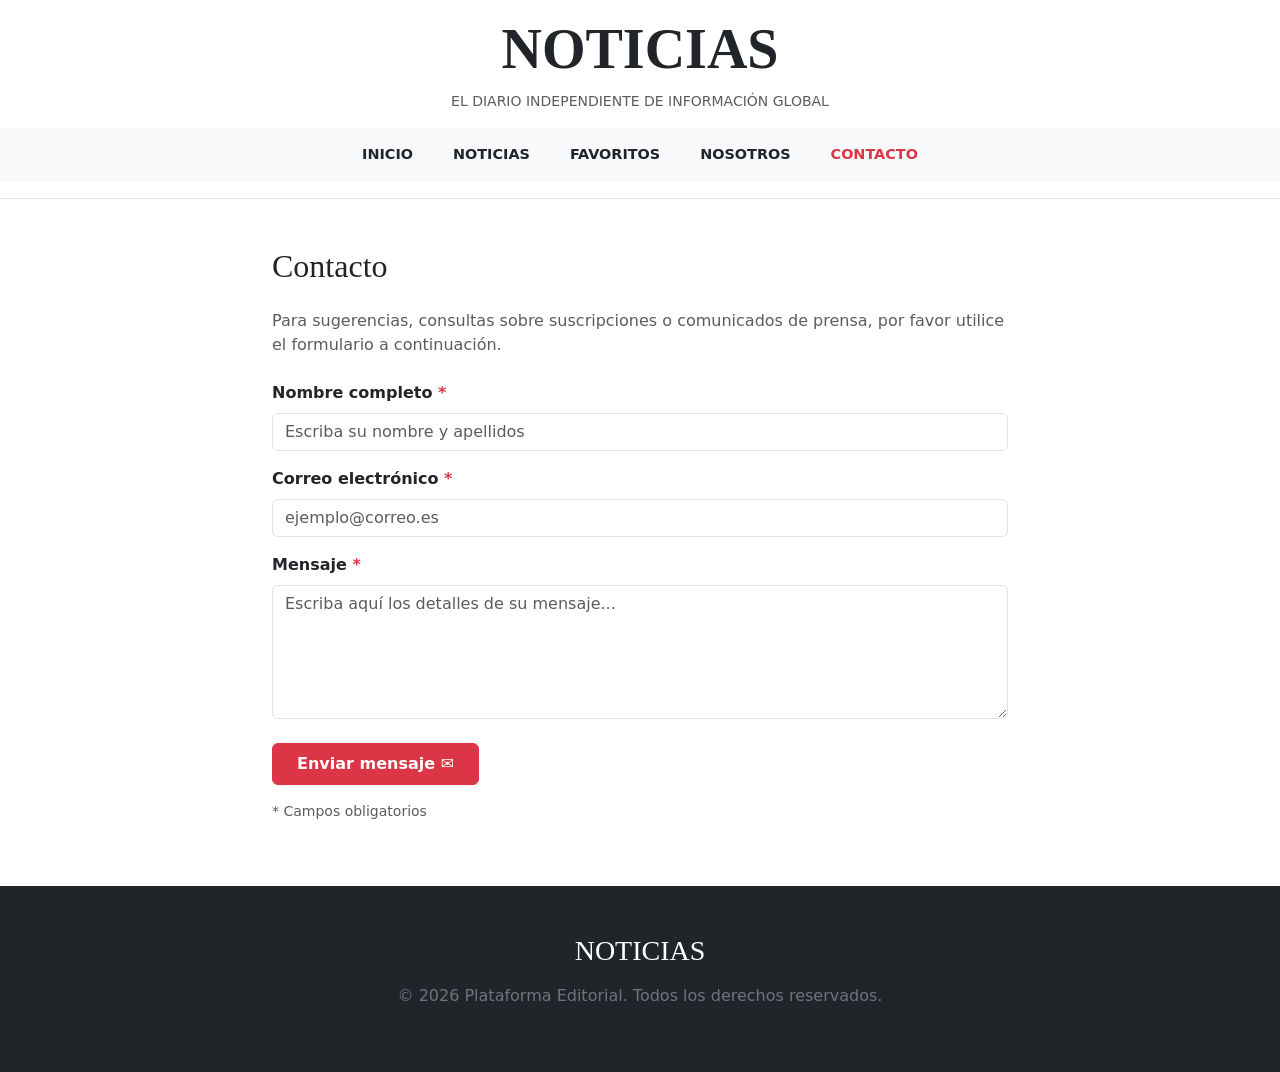
<file: contacto.html>
<!DOCTYPE html>
<html lang="es">
<head>
    <meta charset="UTF-8">
    <meta name="viewport" content="width=device-width, initial-scale=1.0">
    <title>NOTICIAS | Contacto</title>
    <!-- CSS de Bootstrap -->
    <link href="https://cdn.jsdelivr.net/npm/bootstrap@5.3.0/dist/css/bootstrap.min.css" rel="stylesheet">
    <link rel="stylesheet" href="css/style.css">
</head>
<body>

    <!-- Header y Navegación (Igual que en el index) -->
    <header class="border-bottom py-3 mb-4">
        <div class="container text-center mb-3">
            <h1 class="display-4 fw-bold" style="font-family: serif;">NOTICIAS</h1>
            <p class="text-muted small">EL DIARIO INDEPENDIENTE DE INFORMACIÓN GLOBAL</p>
        </div>
        <nav class="navbar navbar-expand-lg navbar-light bg-light">
            <div class="container">
                <button class="navbar-toggler" type="button" data-bs-toggle="collapse" data-bs-target="#navbarNav">
                    <span class="navbar-toggler-icon"></span>
                </button>
                <div class="collapse navbar-collapse justify-content-center" id="navbarNav">
                    <ul class="navbar-nav gap-4 fw-bold text-uppercase" style="font-size: 0.9rem;">
                        <li class="nav-item"><a class="nav-link text-dark" href="index.html">Inicio</a></li>
                        <li class="nav-item"><a class="nav-link text-dark" href="catalogo.html">Noticias</a></li>
                        <li class="nav-item"><a class="nav-link text-dark" href="favoritos.html">Favoritos</a></li>
                        <li class="nav-item"><a class="nav-link text-dark" href="nosotros.html">Nosotros</a></li>
                        <li class="nav-item"><a class="nav-link text-danger" href="contacto.html">Contacto</a></li>
                    </ul>
                </div>
            </div>
        </nav>
    </header>

    <!-- Contenido Principal: Formulario -->
    <main class="container my-5">
        <div class="row">
            <div class="col-md-8 mx-auto">
                <h2 class="mb-4" style="font-family: serif;">Contacto</h2>
                <p class="text-muted mb-4">Para sugerencias, consultas sobre suscripciones o comunicados de prensa, por favor utilice el formulario a continuación.</p>

                <!-- Alerta de éxito oculta por defecto -->
                <div id="alerta-exito" class="alert alert-success d-none" role="alert">
                    ✅ Su mensaje ha sido enviado con éxito. Nos pondremos en contacto con usted pronto.
                </div>

                <!-- Formulario -->
                <form id="formulario-contacto">
                    <div class="mb-3">
                        <label for="nombre" class="form-label fw-bold">Nombre completo <span class="text-danger">*</span></label>
                        <input type="text" class="form-control" id="nombre" placeholder="Escriba su nombre y apellidos">
                        <div id="error-nombre" class="text-danger small d-none mt-1">Por favor, ingrese su nombre.</div>
                    </div>

                    <div class="mb-3">
                        <label for="correo" class="form-label fw-bold">Correo electrónico <span class="text-danger">*</span></label>
                        <input type="email" class="form-control" id="correo" placeholder="ejemplo@correo.es">
                        <div id="error-correo" class="text-danger small d-none mt-1">Por favor, ingrese un correo electrónico válido.</div>
                    </div>

                    <div class="mb-4">
                        <label for="mensaje" class="form-label fw-bold">Mensaje <span class="text-danger">*</span></label>
                        <textarea class="form-control" id="mensaje" rows="5" placeholder="Escriba aquí los detalles de su mensaje..."></textarea>
                        <div id="error-mensaje" class="text-danger small d-none mt-1">El mensaje no puede estar vacío.</div>
                    </div>

                    <button type="submit" class="btn btn-danger px-4 py-2 fw-bold">Enviar mensaje ✉</button>
                    <p class="text-muted small mt-3">* Campos obligatorios</p>
                </form>
            </div>
        </div>
    </main>

    <!-- Footer (Igual que en el index) -->
    <footer class="bg-dark text-white py-5 mt-5">
        <div class="container text-center">
            <h3 style="font-family: serif;">NOTICIAS</h3>
            <p class="text-secondary mt-3">© 2026 Plataforma Editorial. Todos los derechos reservados.</p>
        </div>
    </footer>

    <script src="js/main.js"></script>
</body>
</html>
</file>
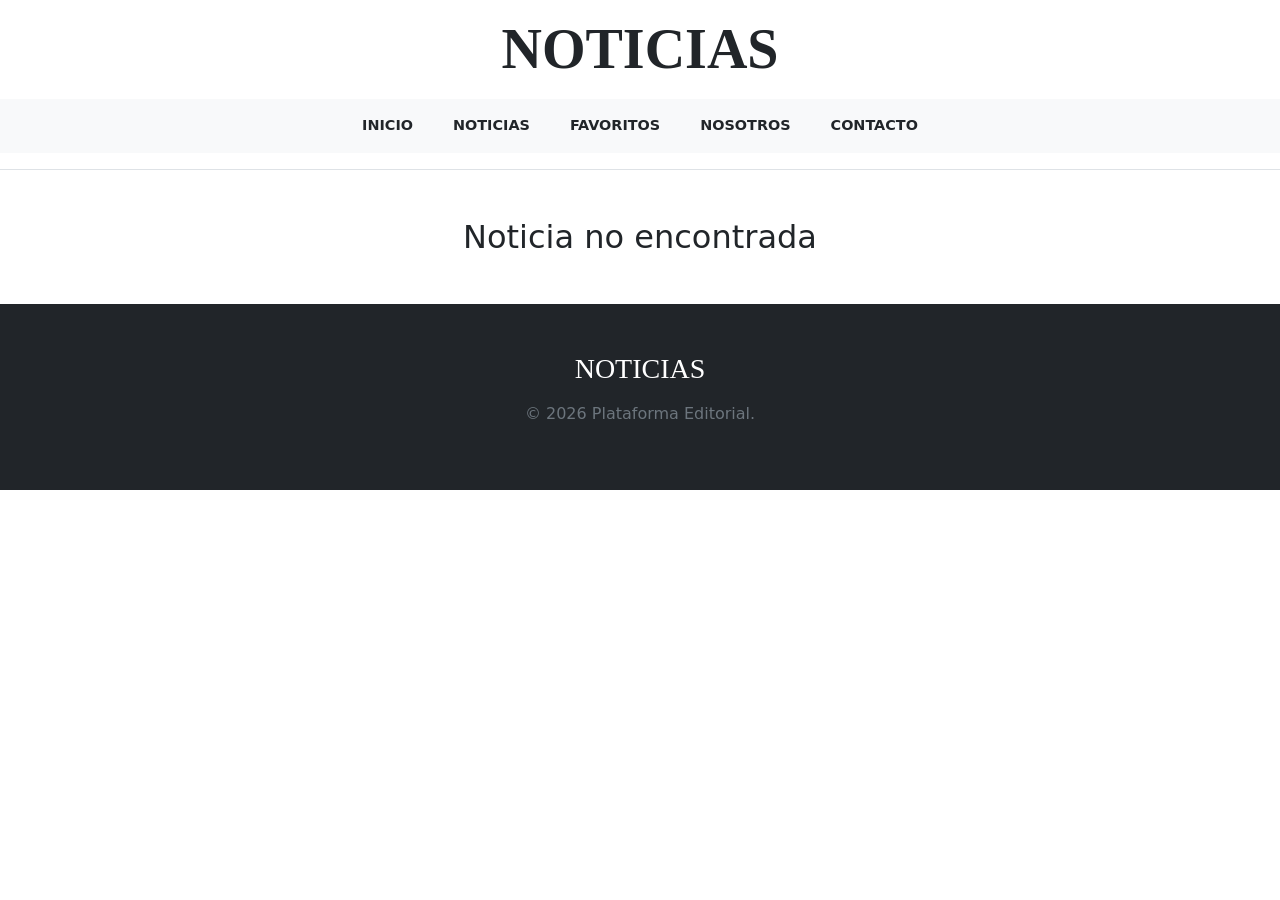
<file: detalle.html>
<!DOCTYPE html>
<html lang="es">
<head>
    <meta charset="UTF-8">
    <meta name="viewport" content="width=device-width, initial-scale=1.0">
    <title>NOTICIAS | Detalle</title>
    <link href="https://cdn.jsdelivr.net/npm/bootstrap@5.3.0/dist/css/bootstrap.min.css" rel="stylesheet">
    <link rel="stylesheet" href="css/style.css">
</head>
<body>

    <!-- Header y Navegación -->
    <header class="border-bottom py-3 mb-4">
        <div class="container text-center mb-3">
            <h1 class="display-4 fw-bold" style="font-family: serif;">NOTICIAS</h1>
        </div>
        <nav class="navbar navbar-expand-lg navbar-light bg-light">
            <div class="container">
                <div class="collapse navbar-collapse justify-content-center" id="navbarNav">
                    <ul class="navbar-nav gap-4 fw-bold text-uppercase" style="font-size: 0.9rem;">
                        <li class="nav-item"><a class="nav-link text-dark" href="index.html">Inicio</a></li>
                        <li class="nav-item"><a class="nav-link text-dark" href="catalogo.html">Noticias</a></li>
                        <li class="nav-item"><a class="nav-link text-dark" href="favoritos.html">Favoritos</a></li>
                        <li class="nav-item"><a class="nav-link text-dark" href="nosotros.html">Nosotros</a></li>
                        <li class="nav-item"><a class="nav-link text-dark" href="contacto.html">Contacto</a></li>
                    </ul>
                </div>
            </div>
        </nav>
    </header>

    <!-- Contenedor vacío donde inyectaremos la noticia -->
    <main id="detalle-noticia" class="container my-5">
        <!-- El JS llenará esto -->
        <div class="text-center"><div class="spinner-border text-danger" role="status"></div></div>
    </main>

    <!-- Footer -->
    <footer class="bg-dark text-white py-5 mt-5">
        <div class="container text-center">
            <h3 style="font-family: serif;">NOTICIAS</h3>
            <p class="text-secondary mt-3">© 2026 Plataforma Editorial.</p>
        </div>
    </footer>

    <script src="js/main.js"></script>
</body>
</html>
</file>
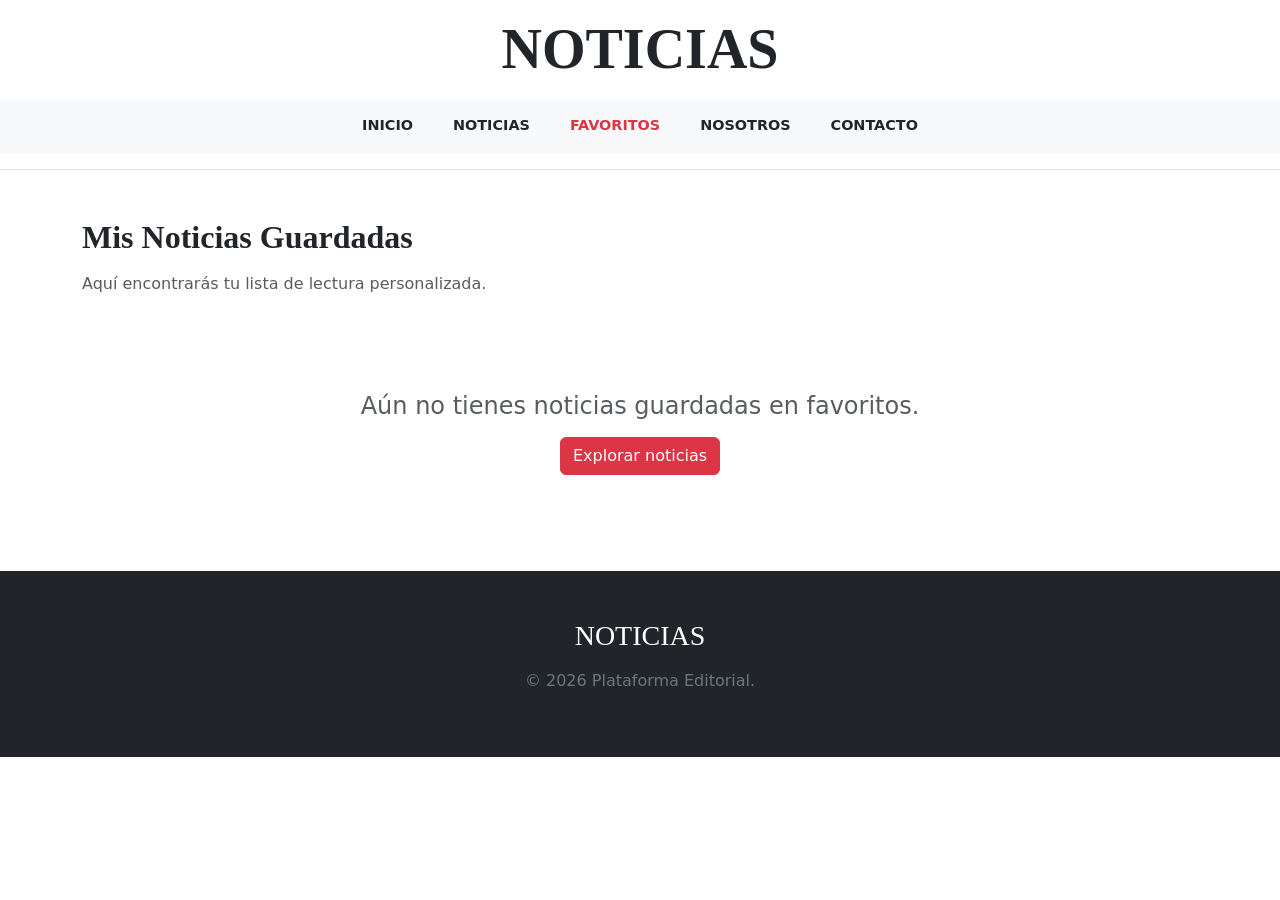
<file: favoritos.html>
<!DOCTYPE html>
<html lang="es">
<head>
    <meta charset="UTF-8">
    <meta name="viewport" content="width=device-width, initial-scale=1.0">
    <title>NOTICIAS | Mis Favoritos</title>
    <link href="https://cdn.jsdelivr.net/npm/bootstrap@5.3.0/dist/css/bootstrap.min.css" rel="stylesheet">
    <link rel="stylesheet" href="css/style.css">
</head>
<body>

    <!-- Header -->
    <header class="border-bottom py-3 mb-4">
        <div class="container text-center mb-3">
            <h1 class="display-4 fw-bold" style="font-family: serif;">NOTICIAS</h1>
        </div>
        <nav class="navbar navbar-expand-lg navbar-light bg-light">
            <div class="container">
                <div class="collapse navbar-collapse justify-content-center" id="navbarNav">
                    <ul class="navbar-nav gap-4 fw-bold text-uppercase" style="font-size: 0.9rem;">
                        <li class="nav-item"><a class="nav-link text-dark" href="index.html">Inicio</a></li>
                        <li class="nav-item"><a class="nav-link text-dark" href="catalogo.html">Noticias</a></li>
                        <li class="nav-item"><a class="nav-link text-danger" href="favoritos.html">Favoritos</a></li>
                        <li class="nav-item"><a class="nav-link text-dark" href="nosotros.html">Nosotros</a></li>
                        <li class="nav-item"><a class="nav-link text-dark" href="contacto.html">Contacto</a></li>
                    </ul>
                </div>
            </div>
        </nav>
    </header>

    <!-- Contenedor de Favoritos -->
    <main class="container my-5">
        <h2 class="mb-3 fw-bold" style="font-family: serif;">Mis Noticias Guardadas</h2>
        <p class="text-muted mb-5">Aquí encontrarás tu lista de lectura personalizada.</p>
        
        <!-- JavaScript inyectará los favoritos aquí -->
        <div id="contenedor-favoritos" class="row g-4"></div>
    </main>

    <!-- Footer -->
    <footer class="bg-dark text-white py-5 mt-5">
        <div class="container text-center">
            <h3 style="font-family: serif;">NOTICIAS</h3>
            <p class="text-secondary mt-3">© 2026 Plataforma Editorial.</p>
        </div>
    </footer>

    <script src="js/main.js"></script>
</body>
</html>
</file>
<file: css/style.css>
/* Efecto de elevación para las tarjetas de noticias al pasar el mouse */
.card {
    transition: transform 0.3s ease, box-shadow 0.3s ease;
}

.card:hover {
    transform: translateY(-5px);
    box-shadow: 0 10px 20px rgba(0,0,0,0.15) !important;
}

/* Ajuste sutil para los enlaces del menú al pasar el mouse */
.nav-link {
    transition: color 0.2s ease;
}

.nav-link:hover {
    color: #dc3545 !important; /* Rojo de Bootstrap */
}
</file>
